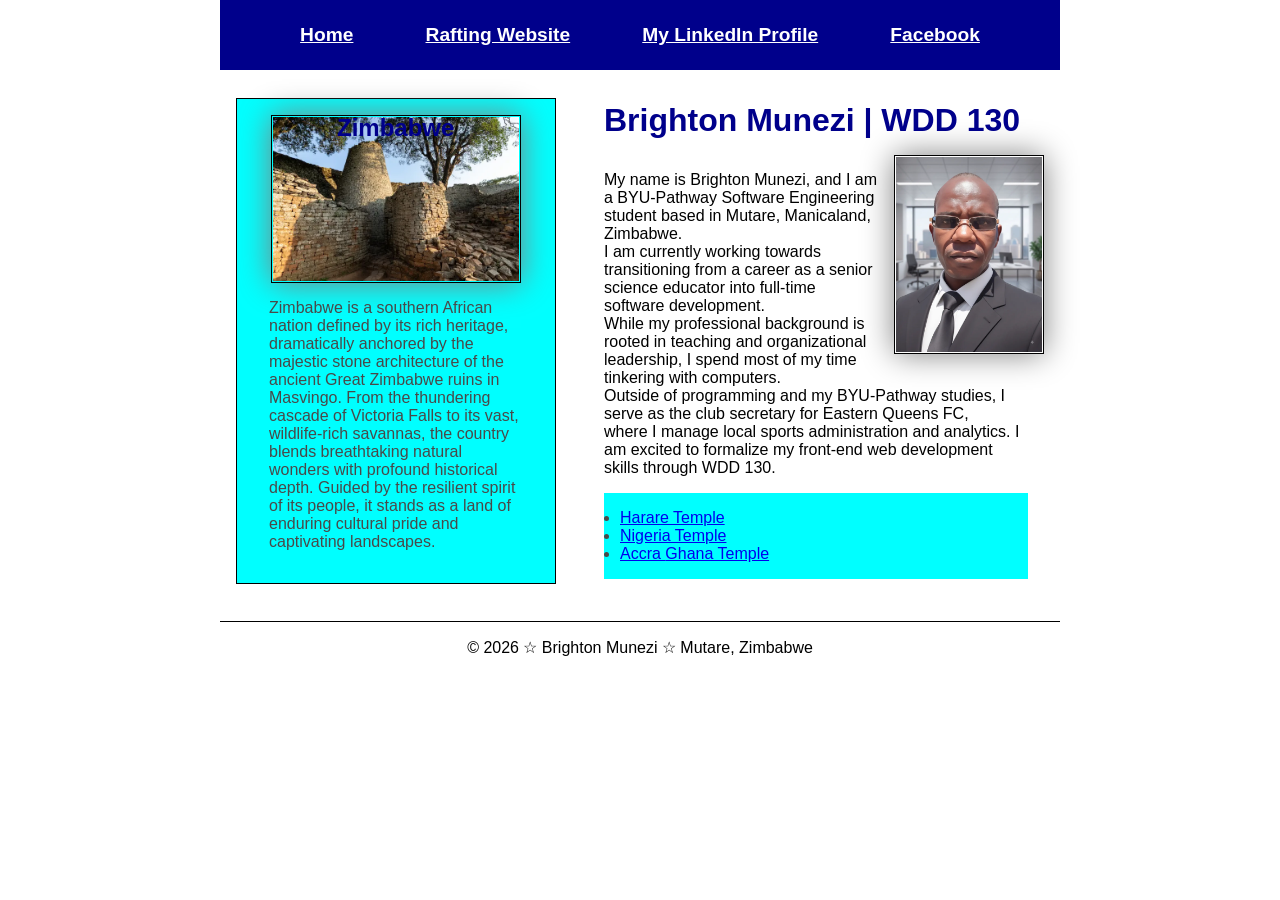
<file: index.html>
<!--15 September 2026-->

<!DOCTYPE html>
<html lang="en-US">

<head>
    <meta charset="UTF-8">
    <meta name="viewport" content="width=device-width, initial-scale=1.0">
    <title>WDD 130 | Brighton Munezi</title>

    <meta name="description"
      content="Welcome to the home page of Brighton Munezi, a WDD130 Web Development student, created to introduce myself, my coursework, and my proud homeland of Zimbabwe.">
    <meta name="author" content="Brighton Munezi">

    <link rel="stylesheet" href="styles/styles.css">
</head>

<body>
    <header>
        <nav>
            <a href="#">Home</a>
            <a href="wwr/">Rafting Website</a>

            <a href="https://www.linkedin.com/in/brighton-munezi-6513a488/">My LinkedIn Profile</a>
            <a href=" https://facebook.com">Facebook</a>
        </nav>
    </header>
    <div class="grid">
        <main>
            <h1>Brighton Munezi | WDD 130</h1>
            <img src="images/profile.webp" alt="Hello, my name is Brighton Munezi" width="200">
            <p>My name is Brighton Munezi, and I am a BYU-Pathway Software Engineering student
                based in Mutare, Manicaland, Zimbabwe.<br>
                I am currently working towards transitioning from
                a career
                as a senior science educator into full-time software development.<br>
                While my professional background is rooted in teaching and
                organizational leadership, I spend most of my time tinkering with computers.<br>
                Outside of programming and my BYU-Pathway studies, I serve as the club secretary for
                Eastern Queens FC, <br>where I manage local sports administration and
                analytics. I am excited to formalize my front-end web development skills through WDD
                130.
            </p>
            <ul class="box">
                <li><a href="https://www.churchofjesuschrist.org/temples/details/harare-zimbabwe-temple?lang=eng"
                      target="_blank" rel="noopener">Harare
                        Temple</a></li>
                <li><a href="https://www.churchofjesuschrist.org/temples/details/aba-nigeria-temple?lang=eng"
                      target="_blank" rel="noopener">Nigeria
                        Temple</a></li>
                <li><a href="https://www.churchofjesuschrist.org/temples/details/accra-ghana-temple?lang=eng"
                      target="_blank" rel="noopener">Accra
                        <!--Use rel="noopener noreferrer" to link untrusted site-->
                        Ghana Temple</a></li>
            </ul>
        </main>
        <aside class="box">
            <h2>Zimbabwe</h2>
            <img src="week02/images/great_enclosure.webp" alt="Image of the Great Zimbabwe Tower">
            <p>Zimbabwe is a southern African nation defined by its rich heritage, dramatically
                anchored
                by the
                majestic stone architecture of the ancient Great Zimbabwe ruins in Masvingo. From
                the
                thundering
                cascade of Victoria Falls to its vast, wildlife-rich savannas, the country blends
                breathtaking
                natural wonders with profound historical depth. Guided by the resilient spirit of
                its
                people, it
                stands as a land of enduring cultural pride and captivating landscapes.</p>
        </aside>
    </div>

    <footer>
        <p>
            ©️ 2026 &#9734; Brighton Munezi &#9734; Mutare, Zimbabwe
        </p>
    </footer>
</body>

</html>
</file>
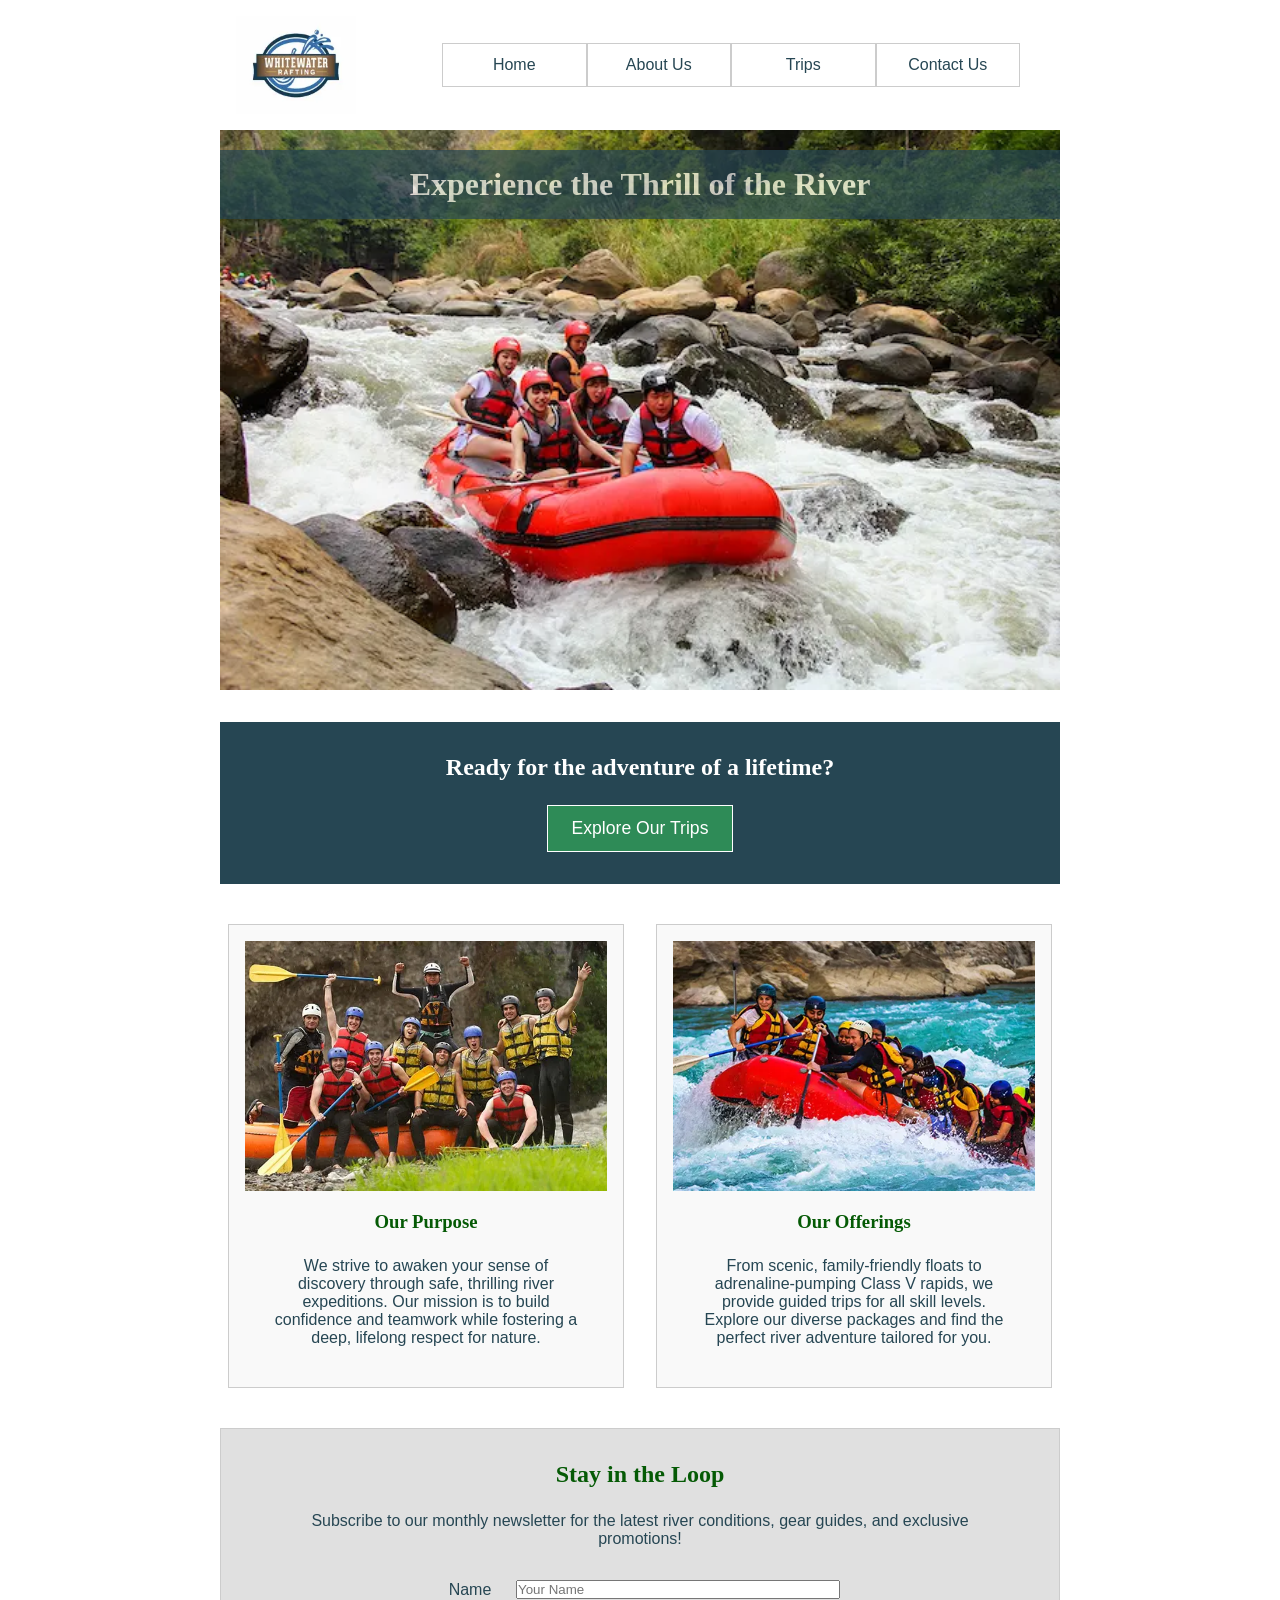
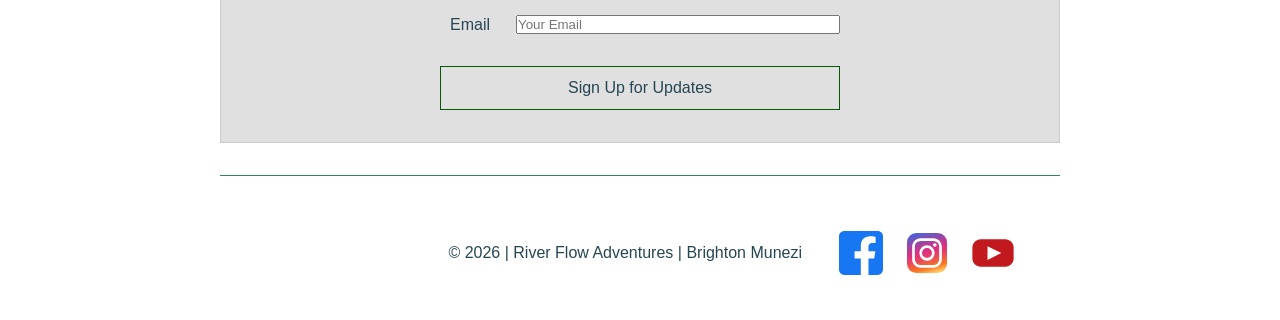
<file: wwr/index.html>
<!DOCTYPE html>
<html lang="en">

<head>
    <meta charset="UTF-8">
    <meta name="viewport" content="width=device-width, initial-scale=1.0">
    <meta name="description"
      content="Welcome to White Water Rafting Company. Discover the thrill of white water rafting, explore our unique river offerings, and sign up for our newsletter to plan your next adventure.">
    <meta name="author" content="Brighton Munezi">
    <title>Home - River Flow Adventures</title>

    <link rel="stylesheet" href="styles/rafting.css">
</head>

<body>
    <header>
        <img src="images/logo.webp" alt="Blue River Flow Adventures company logo">
        <nav>
            <ul>
                <li><a href="index.html">Home</a></li>
                <li><a href="about.html">About Us</a></li>
                <li><a href="trips.html">Trips</a></li>
                <li><a href="contact.html">Contact Us</a></li>
            </ul>

        </nav>
    </header>
    <main>
        <!-- Hero Section -->
        <div class="hero">
            <img src="images/hero-home.webp"
              alt="Group of people white water rafting through exciting river rapids">
            <h1>Experience the Thrill of the River</h1>
        </div>

        <!-- Call to Action Banner -->
        <section class="cta-banner">
            <h2>Ready for the adventure of a lifetime?</h2>
            <a href="trips.html" class="action-btn">Explore Our Trips</a>
        </section>

        <!-- Home Grid Content -->
        <section class="home-grid">
            <div class="grid-card">
                <img src="images/rafting-purpose.webp"
                  alt="A group of celebrating rafters posing with paddles on the riverbank next to an orange raft after conquering The Devil's Teeth">
                <h3>Our Purpose</h3>
                <p>We strive to awaken your sense of discovery through safe, thrilling river
                    expeditions. Our mission is to build confidence and teamwork while fostering a
                    deep,
                    lifelong respect for nature.</p>
            </div>

            <div class="grid-card">
                <img src="images/rafting-offerings.webp"
                  alt="Rafting trip offerings - Los Dientes del Diablo Rapids">
                <h3>Our Offerings</h3>
                <p>From scenic, family-friendly floats to adrenaline-pumping Class V rapids, we
                    provide
                    guided trips for all skill levels. Explore our diverse packages and find the
                    perfect
                    river adventure tailored for you.</p>
            </div>
        </section>

        <!-- Newsletter Signup Form -->
        <section class="newsletter-section">
            <h2>Stay in the Loop</h2>
            <p>Subscribe to our monthly newsletter for the latest river conditions, gear guides, and
                exclusive promotions!</p>
            <form action="#" method="get" class="newsletter-form">
                <div class="form-group">
                    <label for="sub-name">Name</label>
                    <input type="text" id="sub-name" name="sub-name" placeholder="Your Name"
                      required>
                </div>
                <div class="form-group">
                    <label for="sub-email">Email</label>
                    <input type="email" id="sub-email" name="sub-email" placeholder="Your Email"
                      required>
                </div>
                <button type="submit" class="submit-btn">Sign Up for Updates</button>
            </form>
        </section>
    </main>
    <hr> <!-- divider -->
    <footer>
        <p>&copy; 2026 | River Flow Adventures | Brighton Munezi</p>
        <nav class="socialmedia">
            <a href="https://facebook.com"><img src="images/facebook-square.svg"
                  alt="Facebook social media icon"></a>
            <a href="https://instagram.com"><img src="images/instagram-square.svg"
                  alt="Instagram social media icon"></a>
            <a href="https://youtube.com"><img src="images/youtube-square.svg"
                  alt="YouTube social media icon"></a>
        </nav>
    </footer>
</body>

</html>
</file>
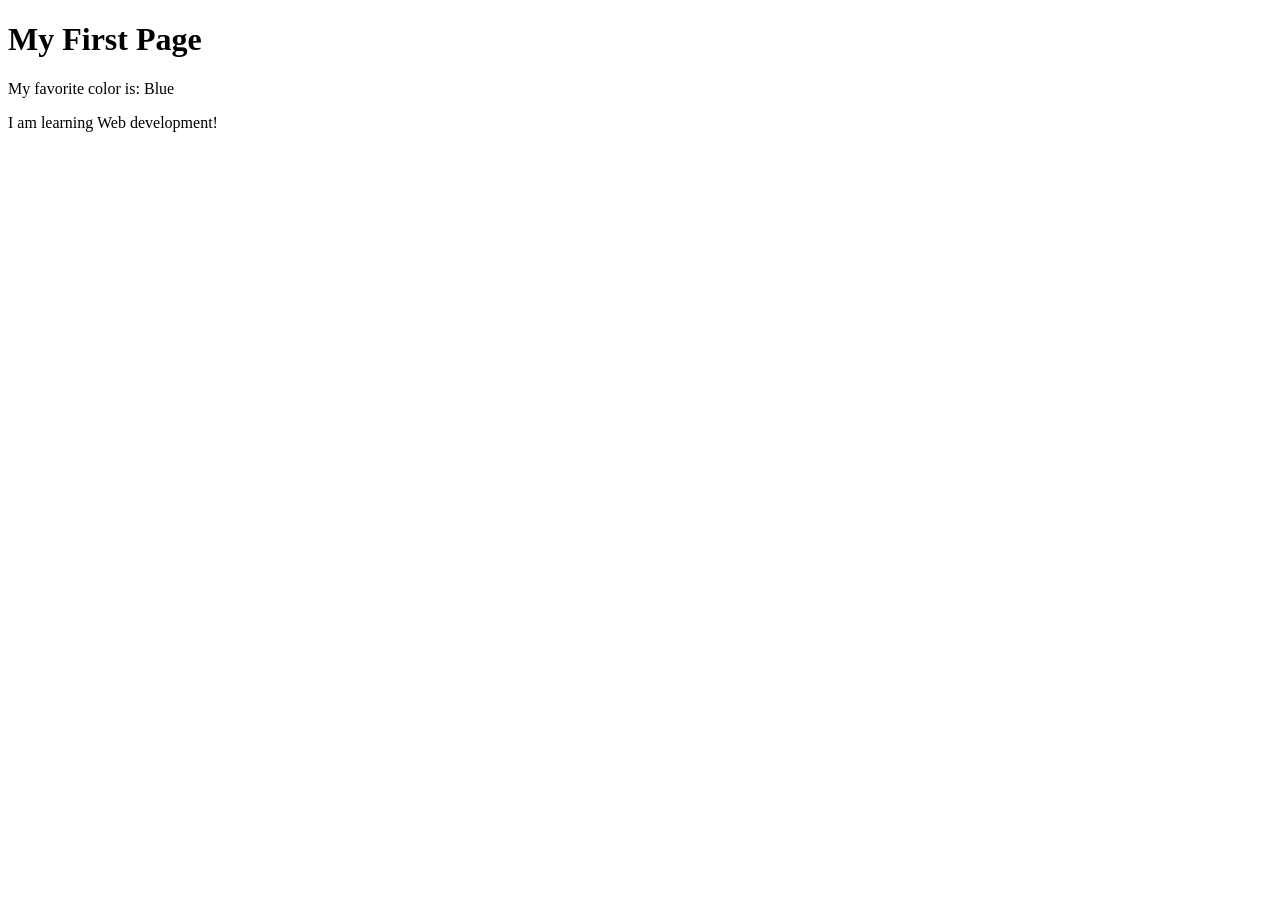
<file: week01/first-page.html>
<!DOCTYPE html>
<html lang="en">

<head>
    <meta charset="UTF-8">
    <meta name="viewport" content="width=device-width, initial-scale=1.0">
    <title>My First Page</title>
</head>

<body>
    <h1>My First Page</h1>
    <p>My favorite color is: Blue</p>
    <p>I am learning Web development!</p>
</body>

</html>
</file>
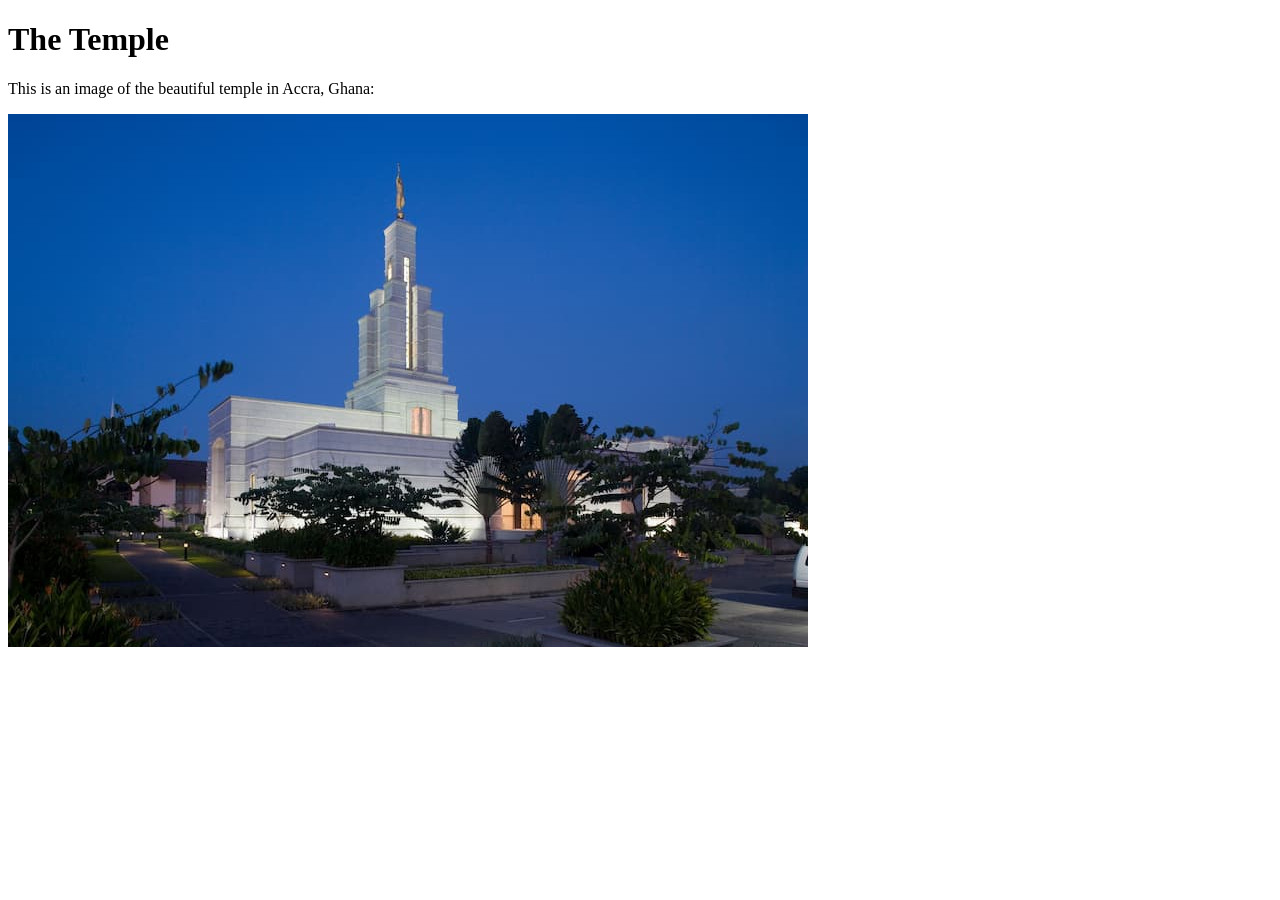
<file: week01/images-solution.html>
<!DOCTYPE html>
<html lang="en">
<head>
    <meta charset="UTF-8">
    <meta name="viewport" content="width=device-width, initial-scale=1.0">
    <title>Temple Image</title>
</head>
<body>
    <h1>The Temple</h1>
    <p>This is an image of the beautiful temple in Accra, Ghana:</p>
    <img src="images/temple-small.jpg" alt="The Accra Ghana Temple">
    
</body>
</html>
</file>
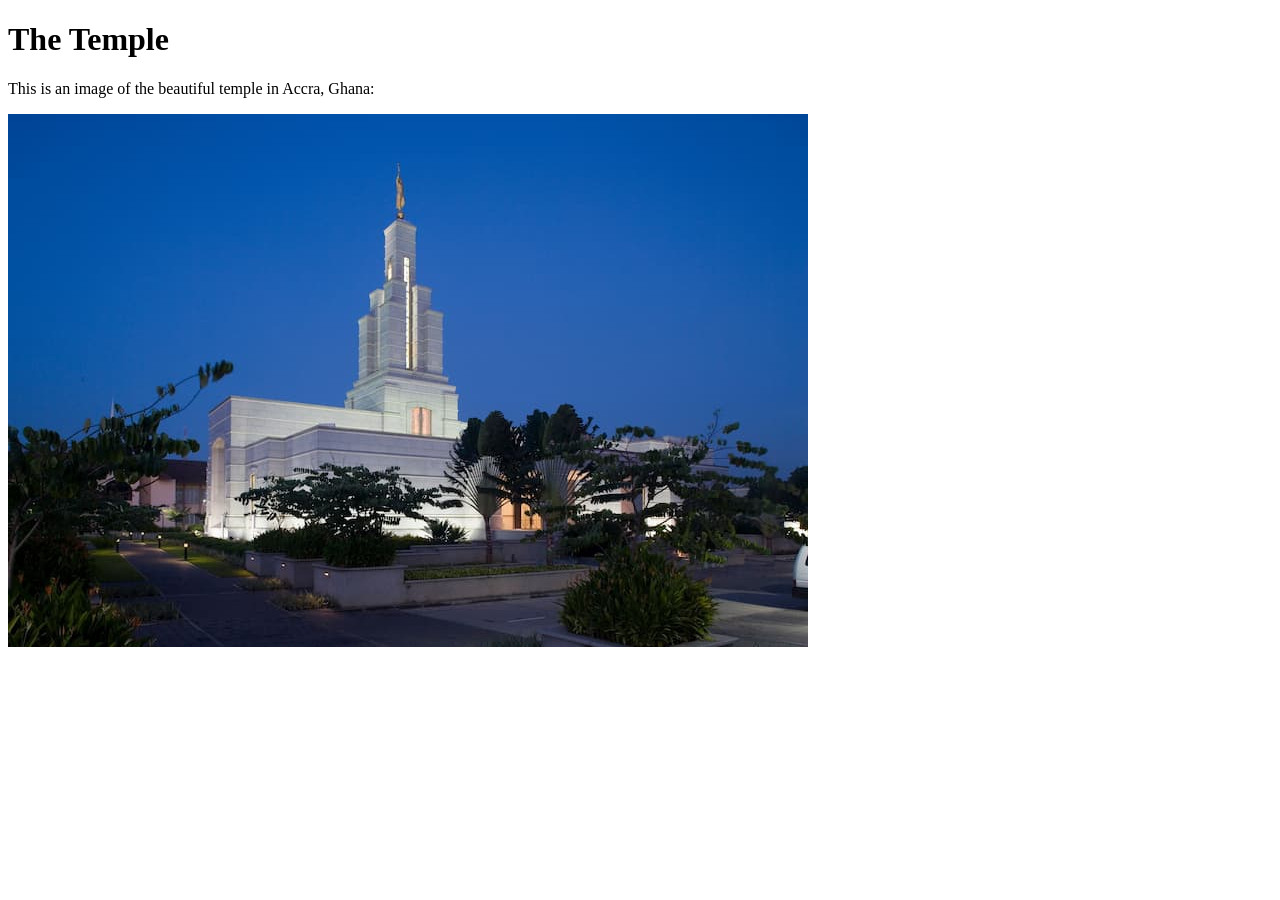
<file: week01/images.html>
<!DOCTYPE html>
<html lang="en">

<head>
    <meta charset="UTF-8">
    <meta name="viewport" content="width=device-width, initial-scale=1.0">
    <title>Temple Image</title>
</head>

<body>
    <h1>The Temple</h1>
    <p>This is an image of the beautiful temple in Accra, Ghana:</p>
    <img src="images/temple-small.jpg" alt="The Accra Ghana Temple">

</body>

</html>
</file>
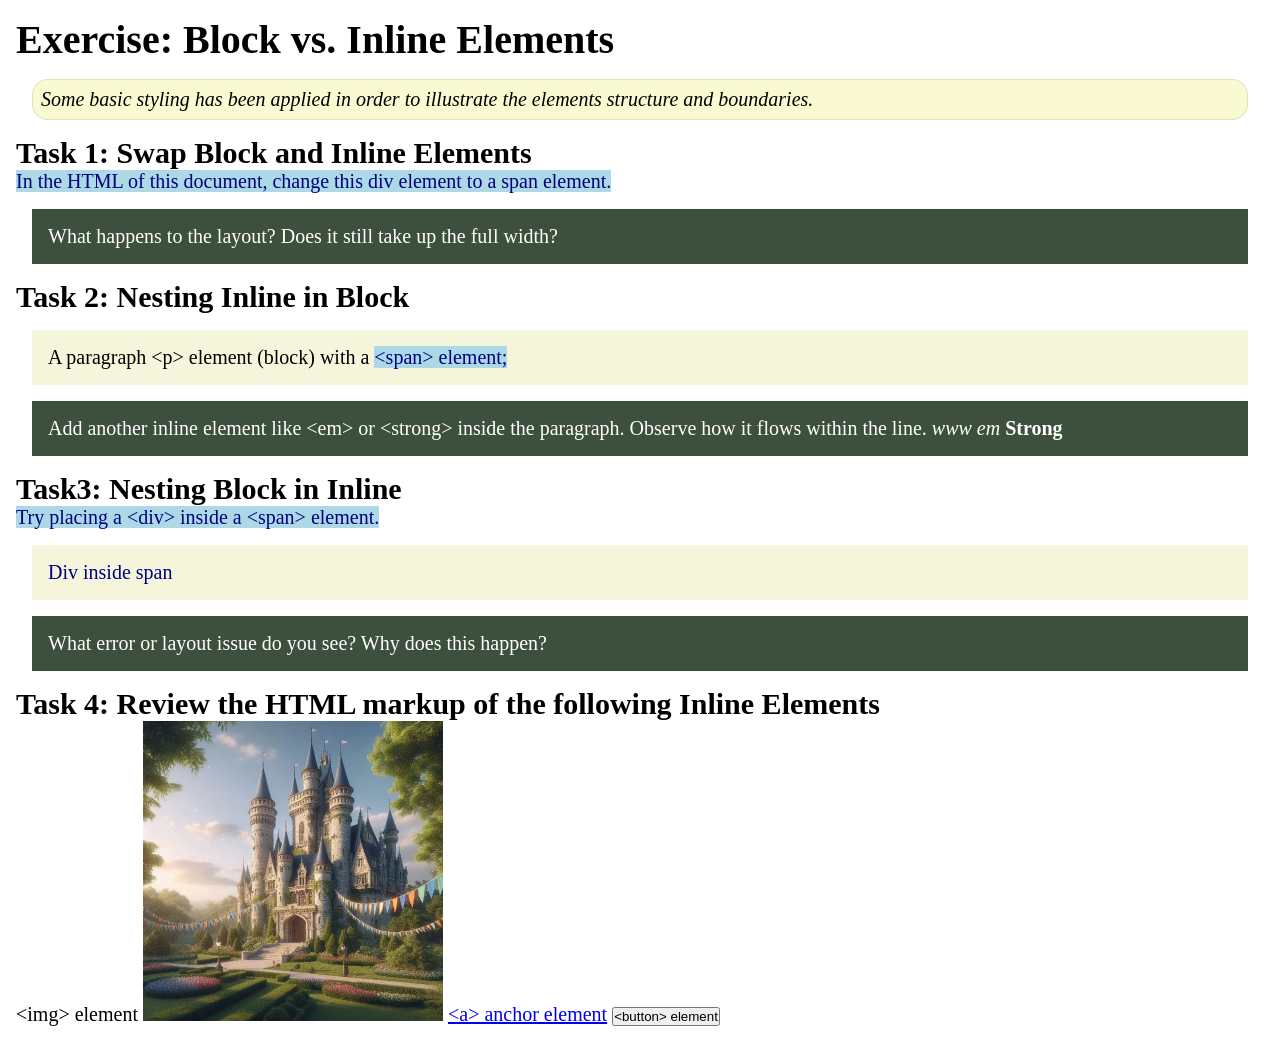
<file: week02/block-vs-inline.html>
<!DOCTYPE html>
<html lang="en">

<head>
    <meta charset="UTF-8">
    <meta name="viewport" content="width=device-width, initial-scale=1.0">
    <title>Exercise: Block vs. Inline Elements</title>
    <link rel="stylesheet" href="styles/block-vs-inline.css">
</head>

<body>
    <main>
        <h1>Exercise: Block vs. Inline Elements</h1>
        <p class="note">Some basic styling has been applied in order to illustrate the elements
            structure and
            boundaries.</p>

        <h2>Task 1: Swap Block and Inline Elements</h2>
        <span>In the HTML of this document, change this div element to a span element.</span>

        <p class="question">What happens to the layout? Does it still take up the full width?</p>

        <h2>Task 2: Nesting Inline in Block</h2>
        <p>A paragraph &lt;p&gt; element (block) with a <span>&lt;span&gt; element;</span></p>
        <p class="question">Add another inline element like &lt;em&gt; or &lt;strong&gt; inside the
            paragraph. Observe
            how it flows within the line.
            <em>www em</em>
            <strong>Strong</strong>
        </p>

        <h2>Task3: Nesting Block in Inline</h2>
        <span>Try placing a &lt;div&gt; inside a &lt;span&gt; element.
            <div>Div inside span</div>
        </span>
        <p class="question">What error or layout issue do you see? Why does this happen?</p>


        <h2>Task 4: Review the HTML markup of the following Inline Elements</h2>
        &lt;img&gt; element
        <img src="images/castle.webp" alt="placeholder image (images are inline)" width="300"
          height="300">
        <a href="https://churchofjesuschrist.org">&lt;a&gt; anchor element</a>
        <button type="button">&lt;button&gt; element</button>
    </main>
</body>

</html>
</file>
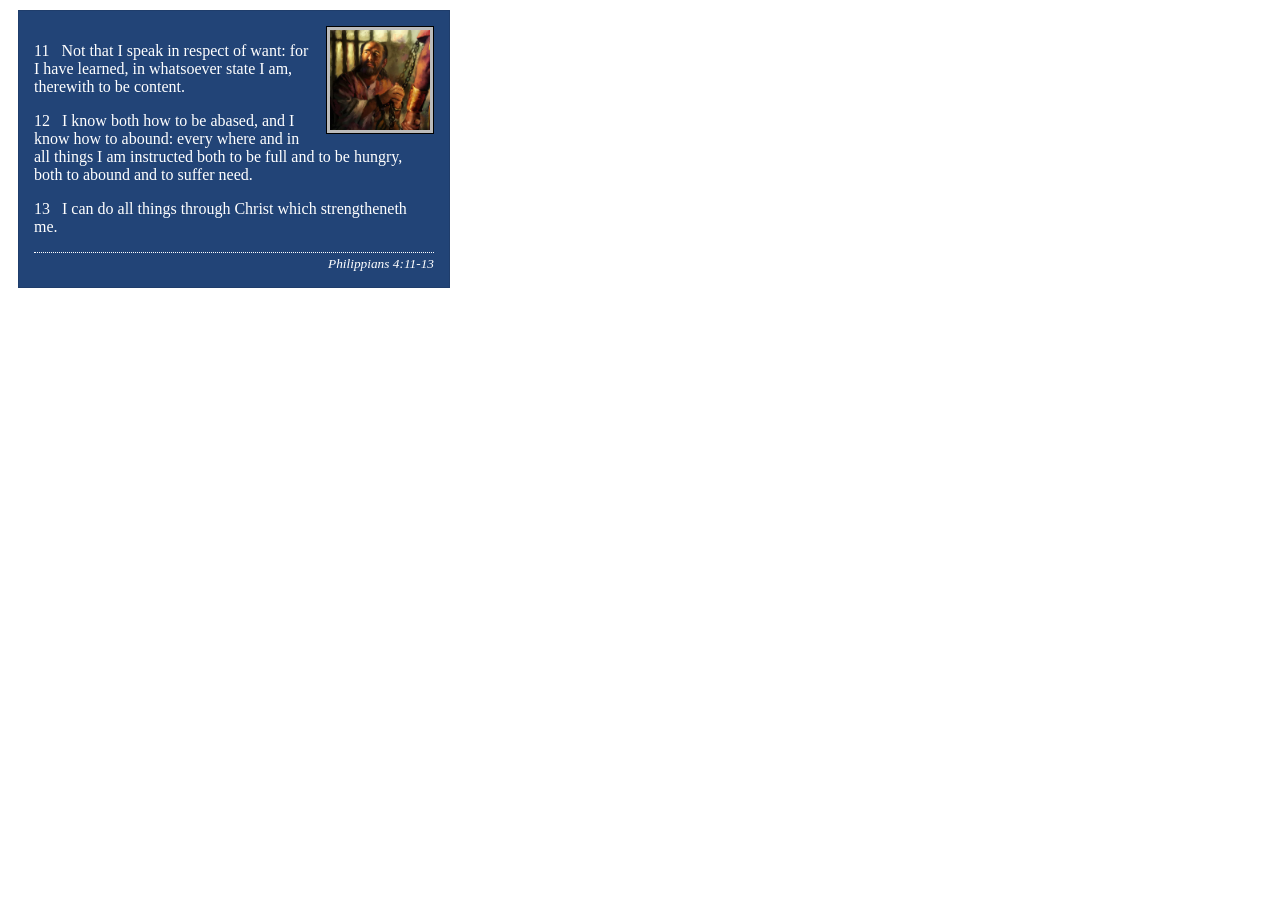
<file: week02/box-model-solution.html>
<!DOCTYPE html>
<html lang="en">
<head>
    <meta charset="UTF-8">
    <meta name="viewport" content="width=device-width, initial-scale=1.0">
    <title>Box Model Activity</title>
    <link rel="stylesheet" href="styles/box-model-solution.css">
</head>
<body>
    <main>
        <div class="callout">
            <img src="images/apostle-paul-imprisoned.webp" alt="Paul the Apostle - Imprisoned in Rome" width="200" height="200">
            <blockquote>
                <p>11 &nbsp; Not that I speak in respect of want: for I have learned, in whatsoever state I am, therewith to be content.</p>
                <p>12 &nbsp; I know both how to be abased, and I know how to abound: every where and in all things I am instructed both to be full and to be hungry, both to abound and to suffer need.</p>
                <p>13 &nbsp; I can do all things through Christ which strengtheneth me.</p>
            </blockquote>
            <cite>Philippians 4:11-13</cite>
        </div>
    </main>
</body>
</html>
</file>
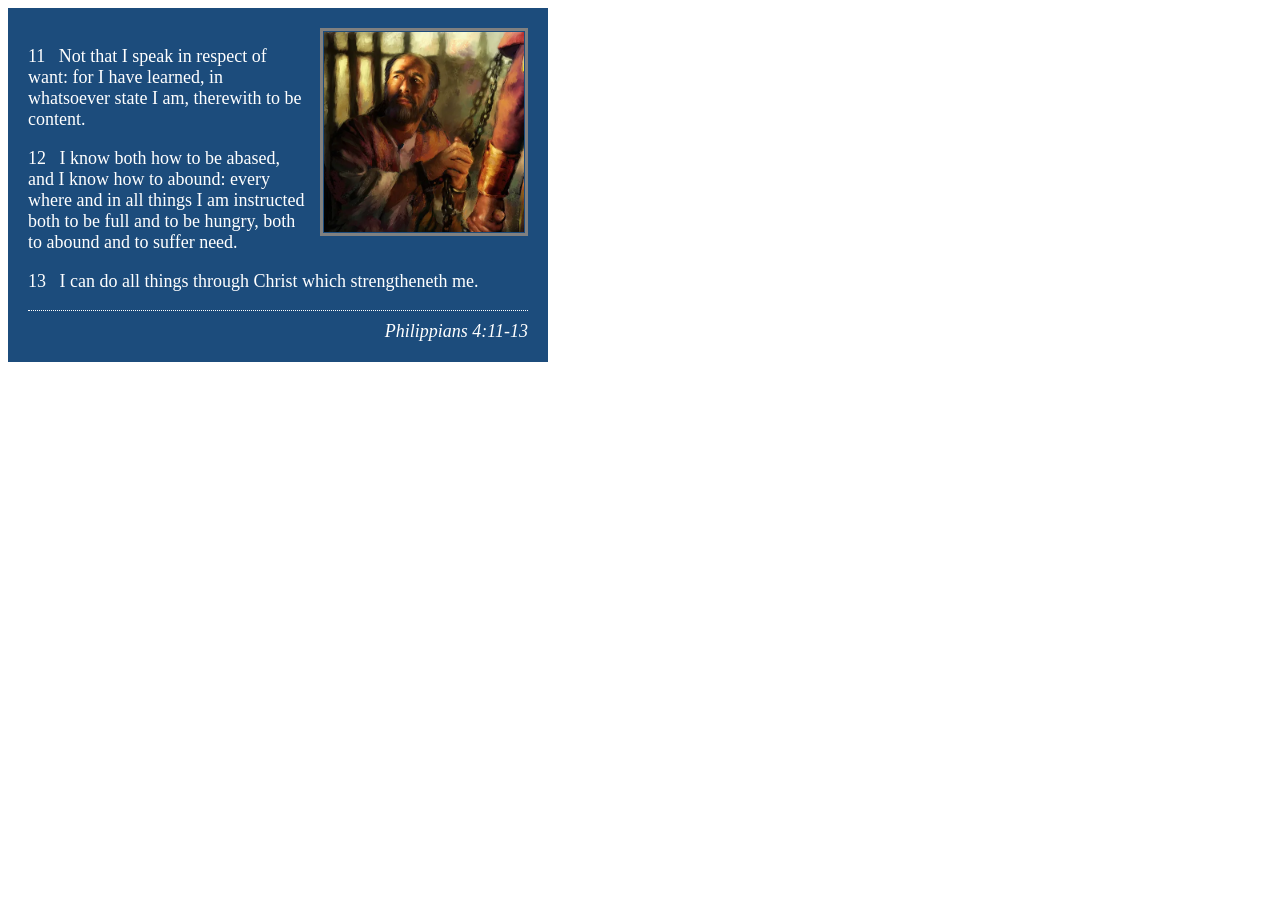
<file: week02/box-model.html>
<!DOCTYPE html>
<html lang="en">

<head>
    <meta charset="UTF-8">
    <meta name="viewport" content="width=device-width, initial-scale=1.0">
    <title>Box Model Activity</title>

    <link rel="stylesheet" href="styles/box-model.css">
</head>

<body>
    <main>
        <div class="callout">
            <img src="images/apostle-paul-imprisoned.webp"
              alt="Paul the Apostle - Imprisoned in Rome" width="200" height="200">
            <blockquote>
                <p>11 &nbsp; Not that I speak in respect of want: for I have learned, in whatsoever
                    state I am, therewith to be content.</p>
                <p>12 &nbsp; I know both how to be abased, and I know how to abound: every where and
                    in all things I am instructed both to be full and to be hungry, both to abound
                    and to suffer need.</p>
                <p>13 &nbsp; I can do all things through Christ which strengtheneth me.</p>
            </blockquote>
            <cite>Philippians 4:11-13</cite>
        </div>
    </main>
</body>

</html>
</file>
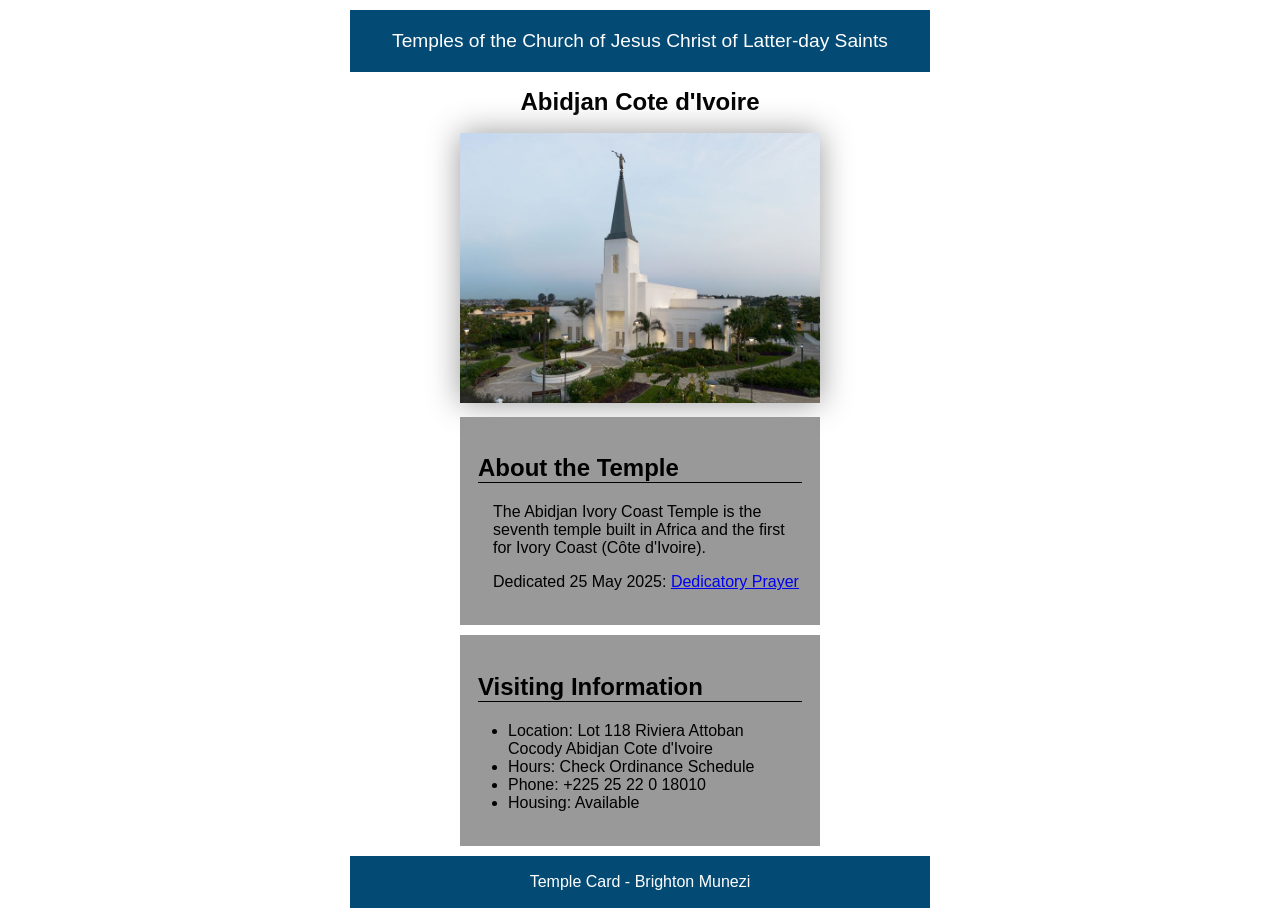
<file: week02/temple.html>
<!DOCTYPE html>
<html lang="en">

<head>
    <meta charset="UTF-8">
    <meta name="viewport" content="width=device-width, initial-scale=1.0">
    <title>Temple Card - Abidjan Cote d'Ivoire</title>

    <link rel="stylesheet" href="styles/temple.css">
</head>

<body>
    <header>
        <p>Temples of the Church of Jesus Christ of Latter-day Saints</p>
    </header>
    <main>
        <h1>Abidjan Cote d'Ivoire</h1>
        <picture>
            <img src="images/abidjan-ivory-coast.jpeg" alt="Abidjan Cote d'Ivoire Temple">
        </picture>
        <section>
            <h2>About the Temple</h2>
            <p>The Abidjan Ivory Coast Temple is the seventh temple built in Africa and the first
                for Ivory Coast (Côte
                d'Ivoire).</p>
            <p>Dedicated 25 May 2025: <a
                  href="https://www.churchofjesuschrist.org/temples/dedicatory-prayer/abidjan-ivory-coast-temple/2025-05-25?lang=eng"
                  target="_blank" rel="noopener noreferrer">Dedicatory Prayer</a></p>
        </section>
        <section>
            <h2>Visiting Information</h2>
            <ul>
                <li>Location: Lot 118 Riviera Attoban Cocody Abidjan Cote d'Ivoire</li>
                <li>Hours: Check Ordinance Schedule</li>
                <li>Phone: +225 25 22 0 18010</li>
                <li>Housing: Available</li>
            </ul>
        </section>
    </main>
    <footer>
        <p>Temple Card - Brighton Munezi</p>
    </footer>
</body>

</html>
</file>
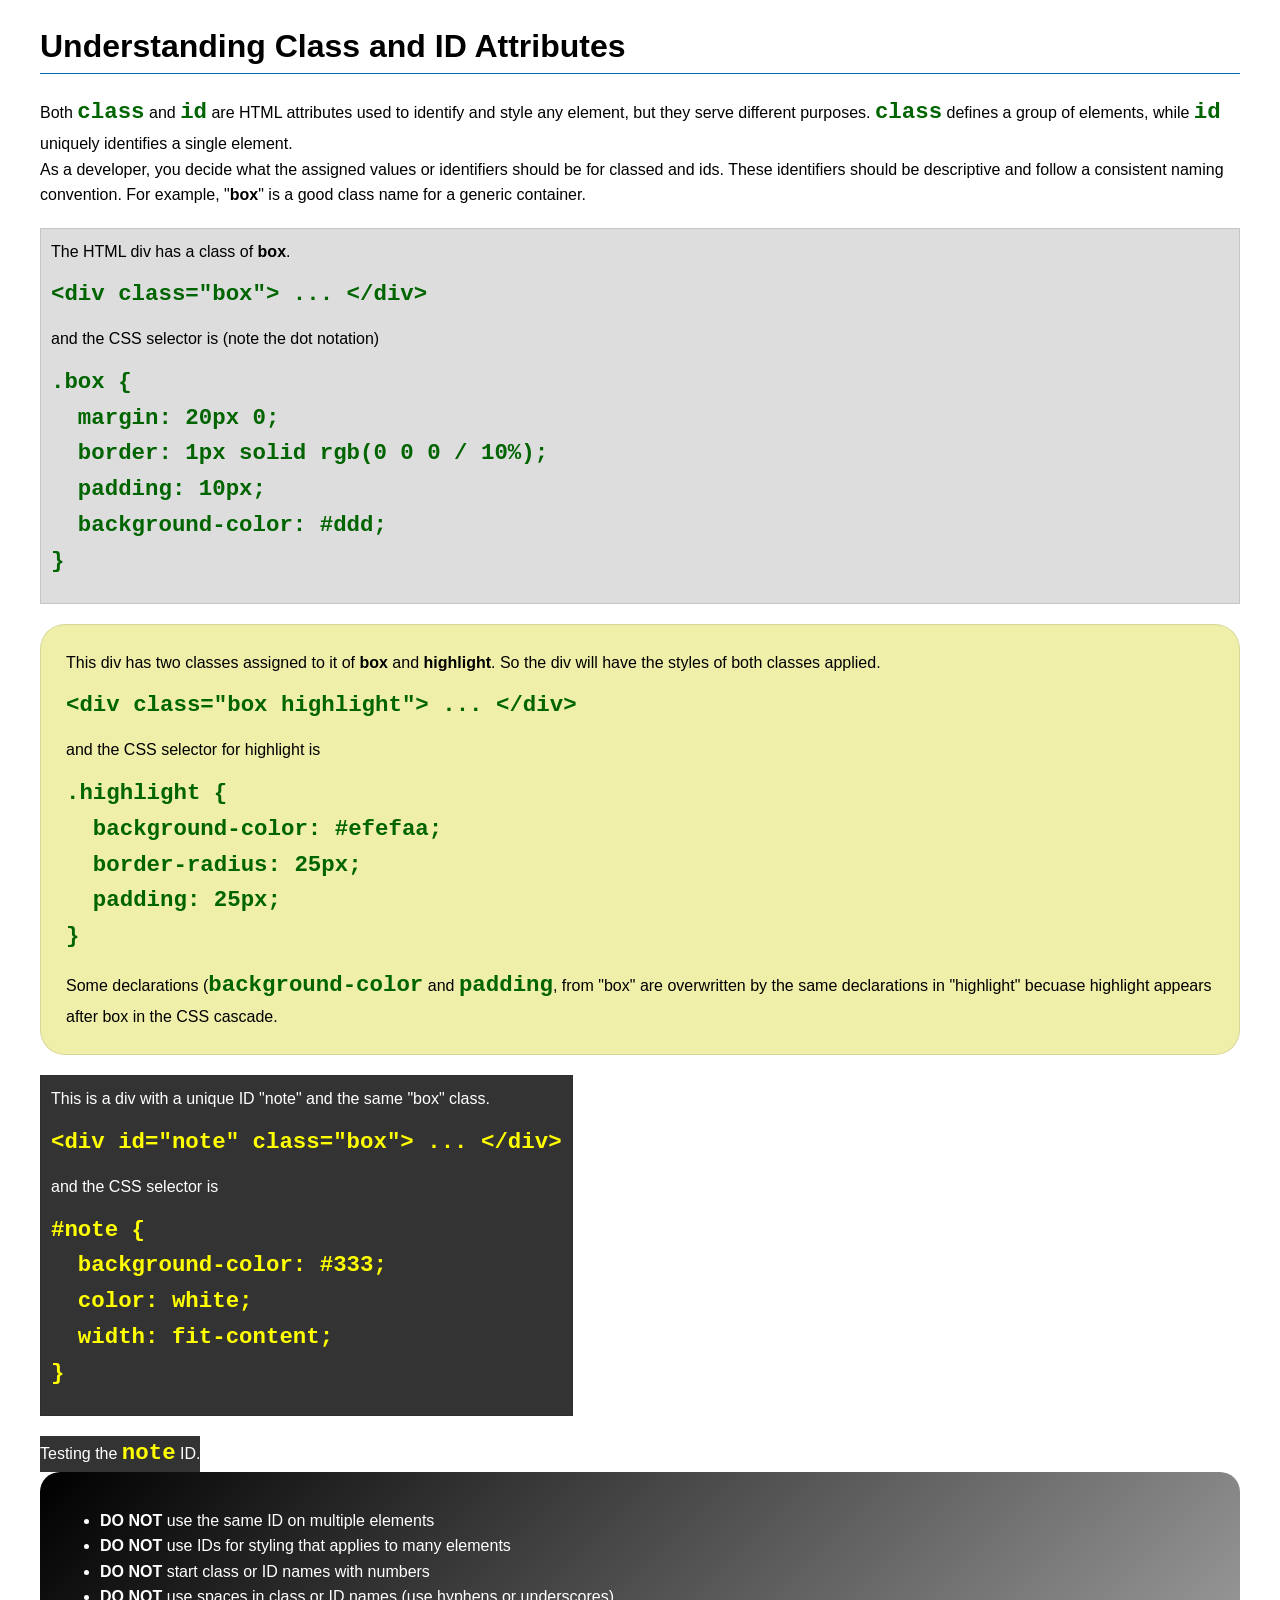
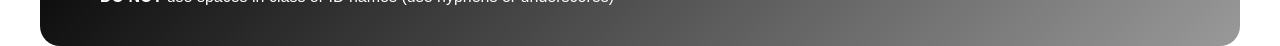
<file: week03/class-and-id.html>
<!DOCTYPE html>
<html lang="en">

<head>
    <meta charset="UTF-8">
    <meta name="viewport" content="width=device-width, initial-scale=1.0">
    <title>Class vs ID Attributes</title>
    <link rel="stylesheet" href="styles/class-and-id.css">
</head>

<body>
    <h1>Understanding Class and ID Attributes</h1>
    <p>Both <code>class</code> and <code>id</code> are HTML attributes used to identify and style
        any element, but they
        serve different purposes. <code>class</code> defines a group of elements, while
        <code>id</code> uniquely
        identifies a single element.
    </p>
    <p>As a developer, you decide what the assigned values or identifiers should be for classed and
        ids. These
        identifiers should be
        descriptive and follow a consistent naming convention. For example, "<strong>box</strong>"
        is a good class name
        for a generic container.</p>
    <div class="box">
        <p>The HTML div has a class of <strong>box</strong>.</p>
        <pre><code class="html">&lt;div class="box"&gt; ... &lt;/div&gt;</code></pre>
        and the CSS selector is (note the dot notation)
        <pre><code class="css">.box {
  margin: 20px 0;
  border: 1px solid rgb(0 0 0 / 10%);
  padding: 10px;
  background-color: #ddd; 
}</code></pre>
    </div>

    <div class="box highlight"> <!--="box highlight"-->
        <p>This div has two classes assigned to it of <strong>box</strong> and
            <strong>highlight</strong>. So the div
            will have the styles of both classes applied.
        </p>
        <pre><code class="html">&lt;div class="box highlight"&gt; ... &lt;/div&gt;</code></pre>
        and the CSS selector for highlight is
        <pre><code class="css">.highlight {
  background-color: #efefaa;
  border-radius: 25px;
  padding: 25px;
}</code></pre>
        <p>Some declarations (<code>background-color</code> and <code>padding</code>, from "box" are
            overwritten by the same declarations in "highlight" becuase highlight appears after box
            in the CSS cascade.</p>
    </div>

    <div id="note" class="box">
        <p>This is a div with a unique ID "note" and the same "box" class.</p>
        <pre><code class="html">&lt;div id="note" class="box"&gt; ... &lt;/div&gt;</code></pre>
        and the CSS selector is
        <pre><code class="css">#note {
  background-color: #333;
  color: white;
  width: fit-content;
}</code></pre>
    </div>

    <div id="note">
        <p>Testing the <code>note</code> ID.</p>
    </div>

    <section id="best-practice">
        <ul>
            <li><strong>DO NOT</strong> use the same ID on multiple elements</li>
            <li><strong>DO NOT</strong> use IDs for styling that applies to many elements</li>
            <li><strong>DO NOT</strong> start class or ID names with numbers</li>
            <li><strong>DO NOT</strong> use spaces in class or ID names (use hyphens or underscores)
            </li>
        </ul>
    </section>


</body>

</html>
</file>
<file: styles/styles.css>
/*TODO: update */
:root {
    --primary-color: darkblue;
    --secondary-color: aqua;
    --accent1-color: #494949;
    --accent2-color: #fcf9f9;
    --heading-font: Roboto,
        Arial,
        sans-serif;
    --body-font: Roboto,
        Arial,
        sans-serif;
}

* {
    margin: 0;
    padding: 0;
    box-sizing: border-box;
}

body {
    font-size: 16px;
    font-family: Roboto, var(--body-font);
}

/* Class Selectors */
.box {
    margin: 1rem;
    border: 1px solid rgb(0, 0, 0 / 10%);
    padding: 1rem;
    font-size: var(--root-font-size);
    background-color: var(--secondary-color);
    color: var(--accent1-color);
}

nav {
    display: flex;
    background-color: var(--primary-color);
    padding: 1rem;
    justify-content: space-evenly;
    align-items: center;
}

nav a {
    color: white;
    display: block;
    padding: 0.5rem;
    font-size: 1.2rem;
    font-weight: 700;
}

h1 {
    color: var(--primary-color);
    padding: 1rem;
}

img {
    float: right;
    width: 250px;
    height: auto;
    border: 1px solid black;
    padding: 1px;
    box-shadow: 0 0 30px gray;
}

p {
    padding: 0;
    margin: 1rem;
}

.grid {
    display: grid;
    align-items: center;
}

main {
    grid-column: 2/3;
    margin: 1rem;
}

aside {
    position: relative;
    grid-column: 1/2;
    grid-row: 1/2;
    width: 20rem;
    margin: 1.5rem;
    border: 1px solid black;
    padding: 1.5rem;
    background-color: var(--accent2-color);
    color: var(--accent1-color);

    display: flex;
    flex-direction: column;
    align-items: center;
}

aside img {
    width: 250px;
    height: auto;
}

aside h2 {
    position: absolute;
    top: 15px;
    left: 100px;
    text-align: center;
    color: var(--primary-color);
}

main img {
    width: 150px;
    height: auto;
    border: 1px solid black;
    padding: 1px;
    box-shadow: 0 0 30px gray;
    margin: 0 0 1rem 1rem;
}

header,
.grid,
footer {
    max-width: 840px;
    margin: 0 auto;
}

footer {
    margin-top: 10px;
    border-top: 1px solid black;
    text-align: center;
}

.indent {
    padding-left: 1rem;
}
</file>
<file: wwr/styles/rafting.css>
/* variables */
:root {
    --primary-color: #055a05;
    --secondary-color: #2E8B57;
    --accent1-color: #264653;
    --accent2-color: #b22222;
    --heading-font: "Times New Roman", "Georgia", "Serif";
    --body-font: Arial, Helvetica, sans-Serif;

    --light-color: #ffffff;
    --border-color: #cccccc;

    --contact-background-color: #e0e0e0;
    --gallery-background-color: #f9f9f9;
}

/* global reset */
* {
    margin: 0;
    padding: 0;
    box-sizing: border-box;
}

body {
    font-family: var(--body-font);
    color: var(--accent1-color);
}

h1,
h2 {
    font-family: var(--heading-font);
    color: var(--primary-color);
}

header,
main,
footer {
    width: 840px;
    margin: 0 auto;
}

/* header area */
header {
    display: grid;
    grid-template-columns: 150px 1fr;
    align-items: center;
    gap: 2rem;
    padding: 1rem;
}

header img {
    display: block;
    width: 120px;
    height: auto;
}

/* navigation area */
nav {
    margin: 0;
}

nav ul {
    display: flex;
    list-style: none;
}

nav li {
    flex: 1;
}

nav a {
    display: block;
    text-align: center;
    text-decoration: none;
    color: var(--accent1-color);
    padding: 0.75rem 1rem;
    border: 1px solid var(--border-color);
}

nav a:hover {
    color: var(--accent2-color);
}

/* content spacing */
nav,
p,
section,
article {
    margin: 16px;
    padding: 8px;
}

/* hero */
.hero {
    position: relative;
    text-align: center;
    /* Align centre */
    color: var(--light-color);
}

.hero img {
    display: block;
    width: 100%;
    height: auto;
}

.hero h1 {
    position: absolute;
    top: 20px;
    width: 100%;
    padding: 16px;
    text-align: center;
    opacity: 0.7;
    background-color: var(--accent1-color);
    color: var(--light-color);
}

.hero article {
    position: absolute;
    bottom: 20px;
    left: 20px;
    right: 20px;
    background-color: rgba(38, 70, 83, 0.85);
    columns: var(--accent1-color);
    padding: 15px;
    text-align: left;
}

.hero article h2 {
    color: var(--light-color);
    margin-bottom: 0;
    font-size: 1.5rem;
    margin-left: 20px;
}

.hero article img {
    float: right;
    width: 125px;
}

/* history */
.history {
    /* border: 1px solid var(--border-color); */
    margin: 1rem 0;
}

.history h2 {
    text-align: center;
    /* background-color: var(--accent1-color); */
    color: var(--accent1-color);
    padding: 0.75rem;
    margin: 0;
}

.history-content {
    display: grid;
    grid-template-columns: 1fr 250px 1fr;
    gap: 1rem;
    align-items: center;
    padding: 1rem;
}

.history-content img {
    width: 100%;
    height: auto;
}

/* adventures section */
.adventures {
    /* border: 1px solid var(--border-color); */
    margin: 1rem 0;
}

.adventures h2 {
    text-align: center;
    /* background-color: var(--accent1-color); */
    color: var(--accent1-color);
    padding: 0.75rem;
    margin: 0;
}

.adventure-gallery {
    display: grid;
    grid-template-columns: repeat(5, 1fr);
    gap: 1rem;
    padding: 1rem;
}

.adventure-gallery figure {
    margin: 0;
    text-align: center;
}

.adventure-gallery img {
    width: 100%;
    height: 150px;
    object-fit: cover;
}

.adventure-gallery figcaption {
    margin-top: 0.5rem;
}

.adventure-intro {
    grid-column: 1 / 6;
    text-align: center;
    margin-bottom: 1rem;
}

/* Footer area */
footer {
    display: grid;
    grid-template-columns: 1fr auto 1fr;
    align-items: center;
    width: 840px;
    margin: 0 auto;
    padding: 1rem;
}

footer p {
    grid-column: 2;
    text-align: center;
    margin: 0;
}

.socialmedia {
    grid-column: 3;
    justify-self: end;

    display: flex;
    gap: 0.75rem;
}

.socialmedia a {
    display: flex;
    justify-content: center;
    align-items: center;

    width: 54px;
    height: 54px;

    border: 1px solid var(--light-color);
    text-decoration: none;
}

.socialmedia img {
    width: 44px;
    height: 44px;

    margin: 0;
    vertical-align: middle;
}

/* Other */
hr {
    border: 0;
    height: 1px;
    background-color: var(--secondary-color);
    margin: 20px auto 10px auto;
    width: 840px;
}

/* --- Contact Page --- */
/* Company Info */
.company-info {
    background-color: var(--gallery-background-color);
    text-align: center;
    margin-bottom: 2rem;
    color: var(--accent1-color);
}

.company-info h1 {
    margin-bottom: 0.5rem;
    color: var(--accent1-color);
}

.company-info p {
    line-height: 1.5;
    margin: 0;
}

/* Contact Grid (Map and Form) */
.contact-grid {
    display: grid;
    grid-template-columns: 1fr 1fr;
    gap: 2rem;
    margin-bottom: 2rem;
    align-items: start;
}

.map-container iframe {
    width: 100%;
    border: 0;
}

/* Contact Form */
.contact-form {
    display: flex;
    flex-direction: column;
    gap: 1rem;
}

.form-group {
    display: grid;
    grid-template-columns: 100px 1fr;
    align-items: center;
    gap: 1rem;
}

.purpose-group {
    align-items: center;
}

.purpose-label {
    margin: 0;
    padding: 0;
}

.contact-form input[type="text"],
.contact-form input[type="email"],
.contact-form textarea {
    width: 100%;
    padding: 0.5rem;
    border: 1px solid var(--border-color);
    font-family: var(--body-font);
}

.contact-form textarea {
    resize: vertical;
}

.radio-options {
    display: flex;
    flex-direction: column;
    gap: 0.5rem;
}

.message-group {
    display: flex;
    flex-direction: column;
    align-items: flex-start;
    gap: 0.25rem;
}

.checkbox-group {
    margin-top: 1rem;
}

.submit-btn {
    background-color: var(--contact-background-color);
    border: 1px solid var(--primary-color);
    padding: 0.75rem;
    font-size: 1rem;
    cursor: pointer;
    font-family: var(--body-font);
    color: var(--accent1-color);
    width: 100%;
    margin-top: 1rem;
}

.submit-btn:hover {
    background-color: var(--border-color);
}

/* Employees Section */
.employees {
    border: 1px solid var(--border-color);
    margin: 2rem 0;
}

.employees h2 {
    text-align: center;
    color: var(--accent1-color);
    padding: 1rem;
    border-bottom: 1px solid var(--border-color);
    margin: 0;
}

.employee-gallery {
    display: grid;
    grid-template-columns: repeat(3, 1fr);
    gap: 1rem;
    padding: 2rem;
    background-color: var(--gallery-background-color);
}

.employee-gallery figure {
    text-align: center;
    margin: 0;
}

.employee-gallery img {
    width: 100px;
    height: 100px;
    object-fit: cover;
    background-color: var(--contact-background-color);
    margin-bottom: 1rem;
}

.employee-gallery figcaption {
    font-size: 0.9rem;
    line-height: 1.4;
}

/* --- Home Page --- */
/* Call to Action Banner */
.cta-banner {
    text-align: center;
    background-color: var(--accent1-color);
    padding: 2rem;
    margin: 2rem 0;
}

.cta-banner h2 {
    color: var(--light-color);
    /* Override default primary color for contrast */
    margin-bottom: 1.5rem;
}

.action-btn {
    display: inline-block;
    background-color: var(--secondary-color);
    color: var(--light-color);
    text-decoration: none;
    padding: 0.75rem 1.5rem;
    font-size: 1.1rem;
    font-family: var(--body-font);
    border: 1px solid var(--light-color);
}

.action-btn:hover {
    background-color: var(--primary-color);
}

/* Home Grid Content */
.home-grid {
    display: grid;
    grid-template-columns: 1fr 1fr;
    gap: 2rem;
    margin: 2rem 0;
}

.grid-card {
    background-color: var(--gallery-background-color);
    border: 1px solid var(--border-color);
    padding: 1rem;
    text-align: center;
}

.grid-card img {
    width: 100%;
    height: 250px;
    object-fit: cover;
    margin-bottom: 1rem;
}

.grid-card h3 {
    color: var(--primary-color);
    font-family: var(--heading-font);
    margin-bottom: 0.5rem;
}

/* Newsletter Section */
.newsletter-section {
    background-color: var(--contact-background-color);
    border: 1px solid var(--border-color);
    padding: 2rem;
    text-align: center;
    margin: 2rem 0;
}

.newsletter-section h2 {
    margin-bottom: 0.5rem;
}

.newsletter-section p {
    margin-bottom: 1.5rem;
}

.newsletter-form {
    display: flex;
    flex-direction: column;
    align-items: center;
    gap: 1rem;
    max-width: 400px;
    margin: 0 auto;
}

.newsletter-form .form-group {
    display: grid;
    grid-template-columns: 60px 1fr;
    /* Align labels and inputs */
    width: 100%;
    align-items: center;
    gap: 1rem;
}

/* --- Trips Page --- */
/* Grid Content */
h1 {
    text-align: center;
}

.trips-grid {
    display: grid;
    grid-template-columns: repeat(3, 1fr);
    /* 3-column layout */
    gap: 2rem;
    margin: 2rem 0;
}

.trip-card {
    background-color: var(--gallery-background-color);
    border: 1px solid var(--border-color);
    padding: 1.5rem;
    text-align: center;
    box-shadow: 0 4px 6px rgba(0, 0, 0, 0.1);
}

.trip-card img {
    width: 100%;
    height: 200px;
    object-fit: cover;
    margin-bottom: 1rem;
    background-color: var(--contact-background-color);
}

.trip-card h3 {
    color: var(--primary-color);
    font-family: var(--heading-font);
    margin-bottom: 1rem;
}

.trip-card p {
    text-align: left;
    font-size: 0.95rem;
    line-height: 1.5;
    margin: 0;
}

/* Trip Summary Table */
.trip-table-section {
    margin: 3rem 0;
}

.trip-table-section h2 {
    text-align: center;
    margin-bottom: 1.5rem;
    color: var(--accent1-color);
}

.trip-table {
    width: 100%;
    border-collapse: collapse;
    margin: 0 auto;
    font-family: var(--body-font);
}

.trip-table th,
.trip-table td {
    border: 1px solid var(--border-color);
    padding: 1rem;
    text-align: center;
}

.trip-table th {
    background-color: var(--accent1-color);
    color: var(--light-color);
    font-family: var(--heading-font);
    font-size: 1.1rem;
}

.trip-table tr:nth-child(even) {
    /* zebra striping for ease of reading */
    background-color: var(--gallery-background-color);
}
</file>
<file: week02/styles/block-vs-inline.css>
* {
    margin: 0;
    padding: 0;
}

body {
    font-size: 20px;
    margin: 1rem;
}

p,
div {
    background-color: beige;
    margin: 1rem;
    padding: 1rem;
}

span {
    color: navy;
    background-color: lightblue;
}

code {
    margin: 0;
    padding: 0;
    color: green;
    font-size: 1.2rem;
}

.note {
    font-style: italic;
    background-color: lightgoldenrodyellow;
    border-radius: 1rem;
    border: 1px solid rgb(0 0 0 / 10%);
    margin: 1rem;
    padding: .5rem;
}

.question {
    background-color: #3d503d;
    color: #fff;
}
</file>
<file: week02/styles/box-model-solution.css>
.callout {
    max-width: 400px;
    margin: 10px;
    border: 1px solid rgba(0, 0, 0, .1);
    padding: 15px;
    background-color: #247;
    color: #fff;
}

.callout img {
    float: right;
    margin: 0 0 10px 15px;
    border: 1px solid #000;
    padding: 3px;
    background-color: #bbb;
    width: 100px;
    height: auto;

}

blockquote {
    margin: 0;
}

cite {
    display: block;
    border-top: 1px dotted #fff;
    padding-top: 3px;
    text-align: right;
    font-size: smaller;
}
</file>
<file: week02/styles/box-model.css>
.callout {
    display: inline-block;
    background-color: #1C4C7C;
    padding: 20px;
    max-width: 500px;
    margin: auto;
    border: 0;
}

.callout img {
    float: right;
    border: 3px solid gray;
    margin-left: 15px;
    margin-bottom: 10px;
    padding: 1px;
    width: 200px;
    height: auto;
}

blockquote {
    color: white;
    font-size: large;
    text-align: left;
    margin: 0;
}

cite {
    display: block;
    padding-top: 10px;
    border-top: 1px dotted white;
    color: white;
    text-align: right;
    font-size: large;
}
</file>
<file: week02/styles/temple.css>
body {
    width: 600px;
    margin: auto;
    font-family: lato, sans-serif;
}

main {
    width: 60%;
    margin: auto;
}

header,
footer {
    background-color: rgb(3, 74, 116);
    color: white;
    text-align: center;
    padding: 1px;
    font-size: 1.2rem;
    margin: 10px;
}

footer {
    font-size: 1rem;
}

h1 {
    text-align: center;
    font-size: 1.5rem;
}

img {
    width: 100%;
    margin: auto;
    box-shadow: 0 0 30px #999;
}

section {
    width: 90%;
    background-color: #999;
    margin: auto;
    padding: 5%;
    margin: 10px auto;
}

h2 {
    border-bottom: 1px solid black;
}

section p {
    margin-left: 15px;
}

section ul {
    margin-left: -10px;
}
</file>
<file: week03/styles/class-and-id.css>
body {
    font-family: Arial, sans-serif;
    line-height: 1.6;
    margin: 0;
    padding: 0 40px;
}

h1 {
    border-bottom: 1px solid rgb(0 110 182);
    padding-bottom: 0;
}



p {
    margin: 0;
}

code {
    color: darkgreen;
    font-weight: 700;
    font-size: 1.4rem;
}

/* Class examples - can be reused */

.box {
    margin: 20px 0;
    border: 1px solid rgb(0 0 0 / 10%);
    padding: 10px;
    background-color: #ddd; /* this is shorthand for #dddddd */
}

.highlight {
    background-color: #efefaa;
    border-radius: 25px;
    padding: 25px;
}

/* ID examples - should be unique */

#note {
    background-color: #333;
    color: white;
    width: fit-content;
}

#note code {
    color: yellow;
}

#best-practice {
    background: linear-gradient(135deg, #000 0%, #999 100%);
    color: white;
    border-radius: 20px;
    padding: 20px
}
</file>
